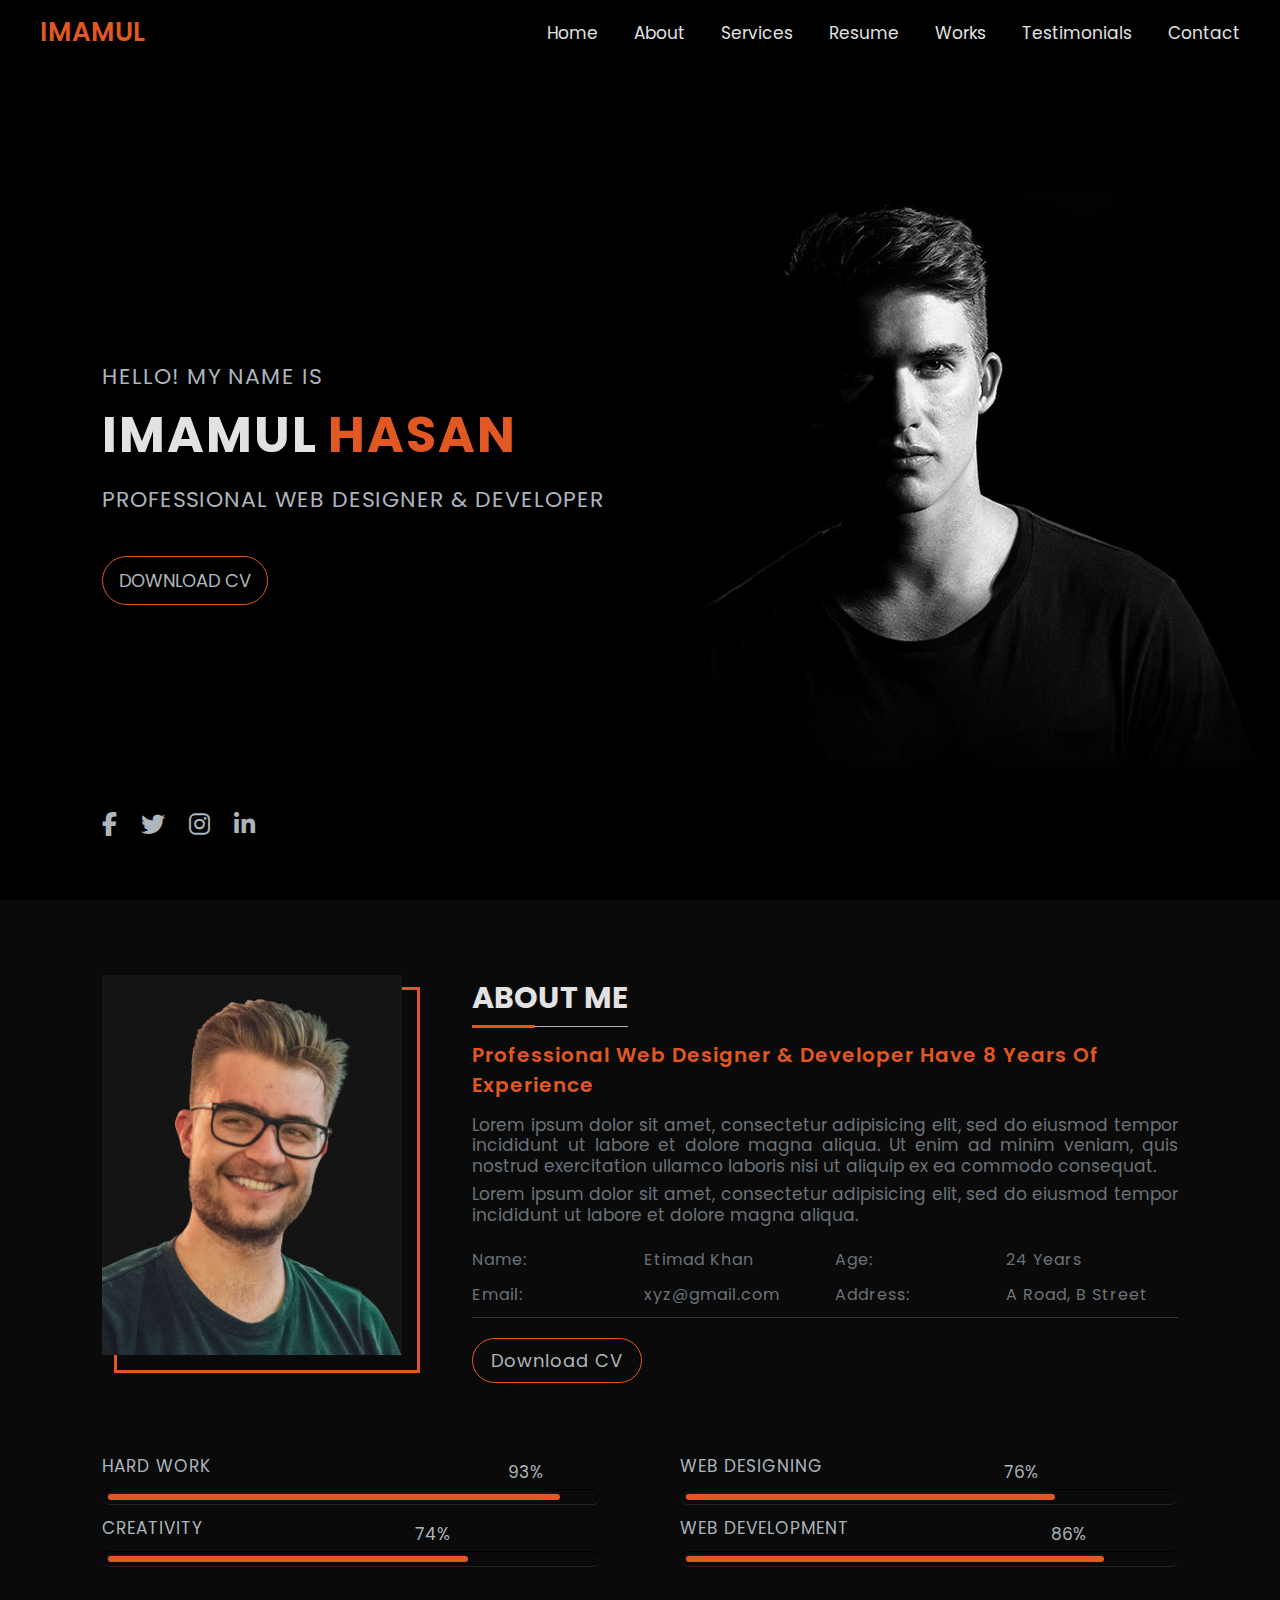
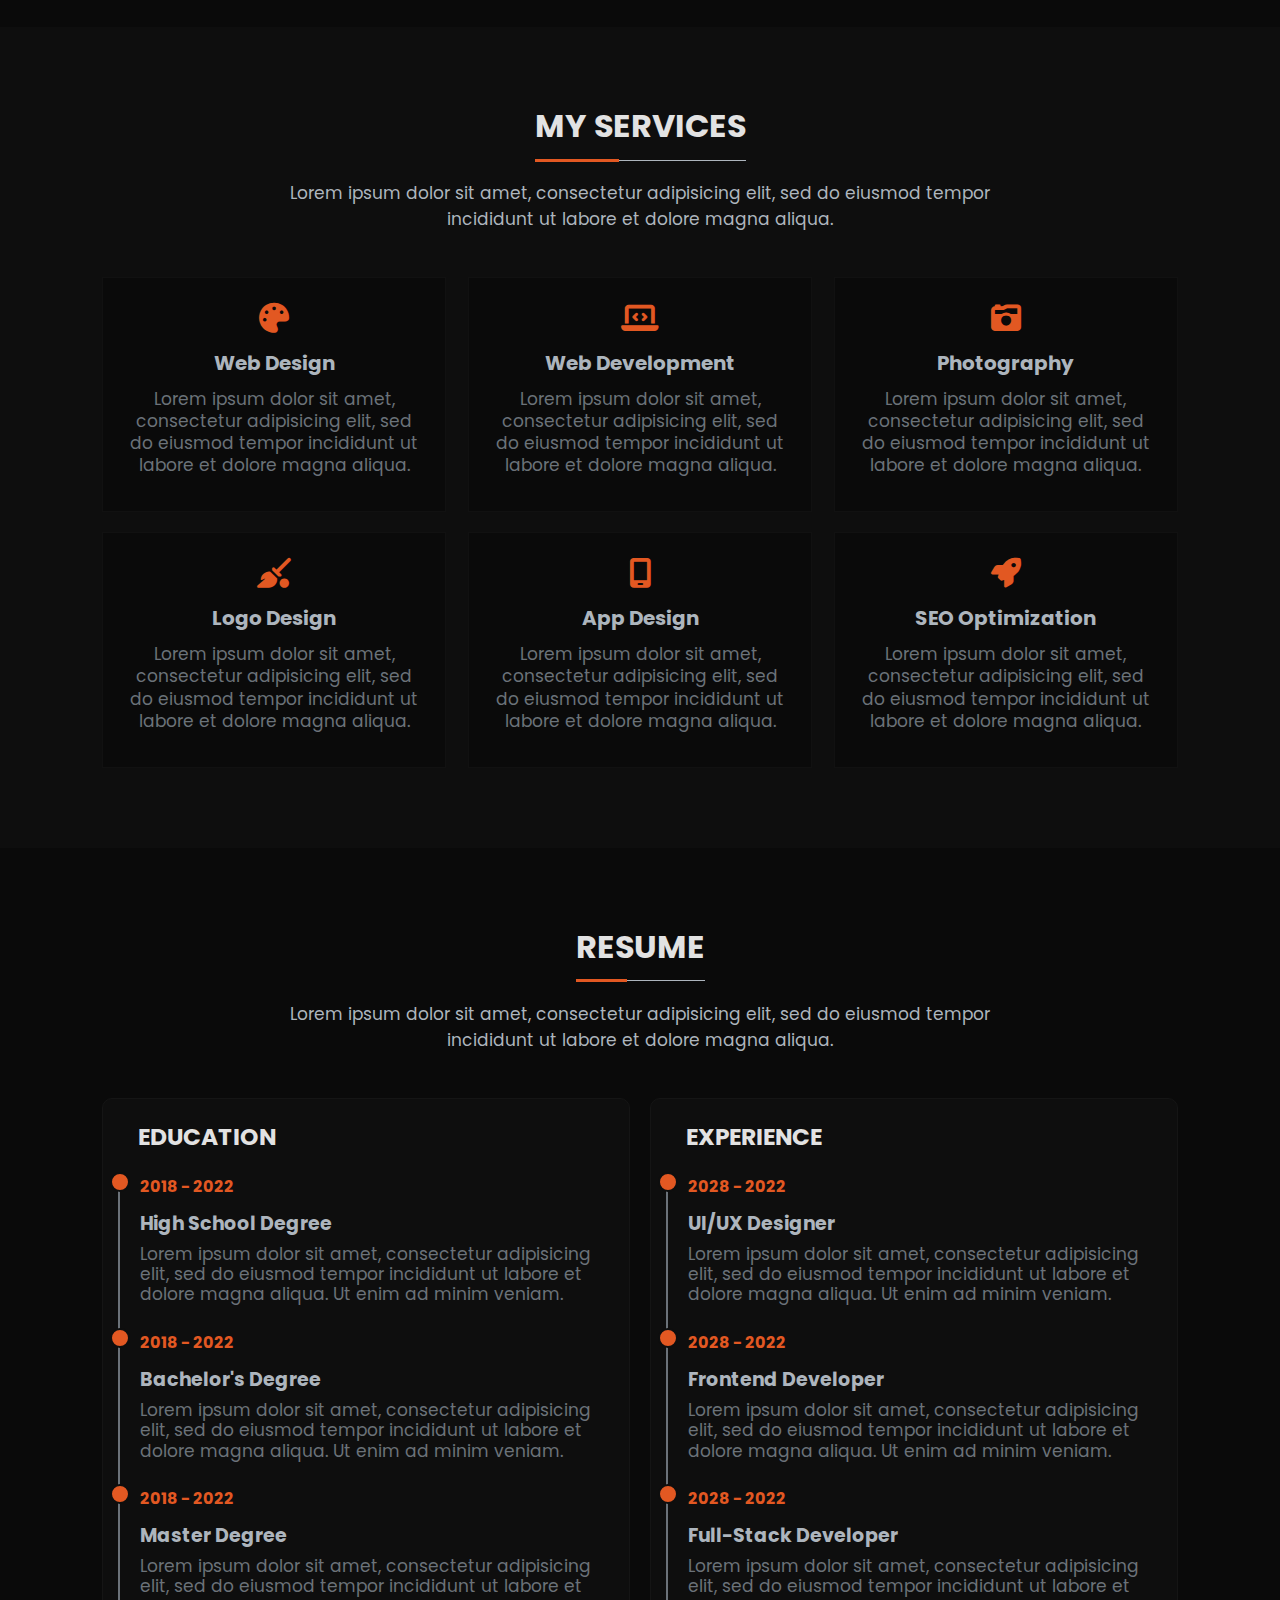
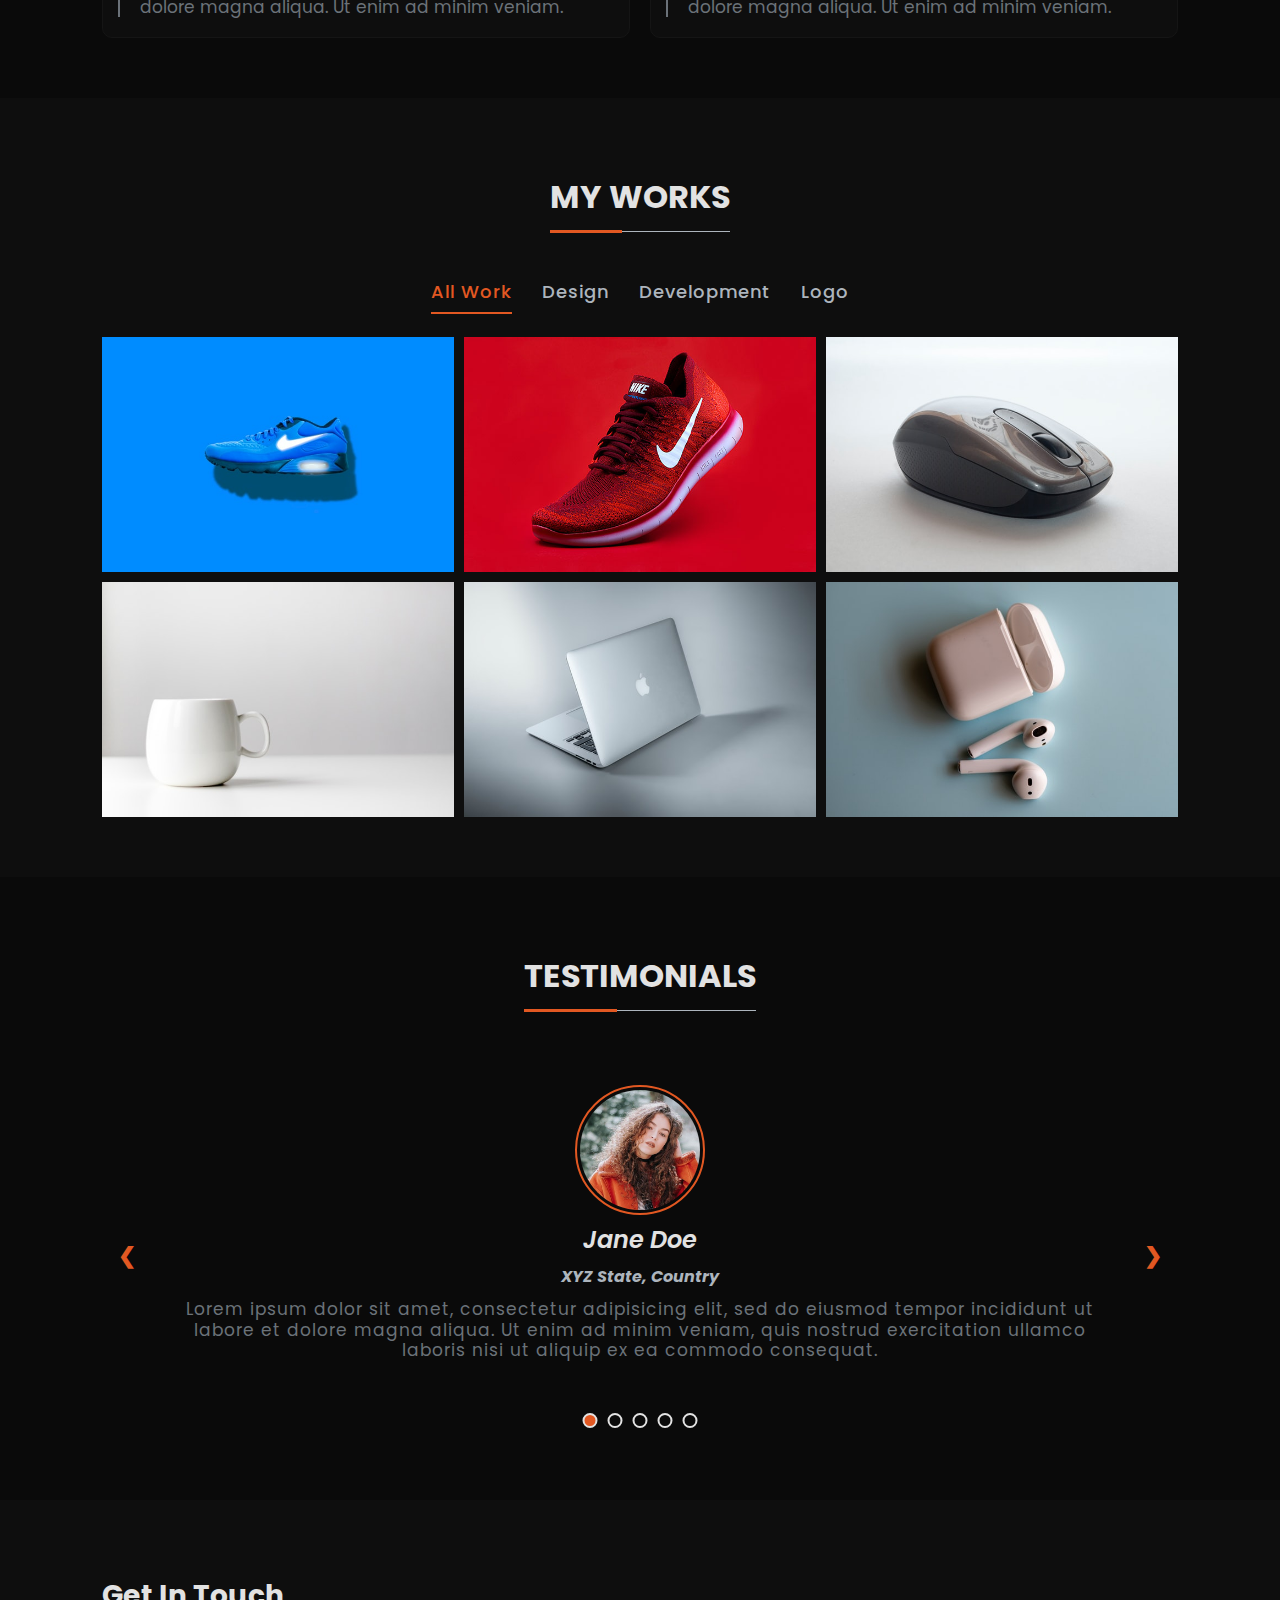
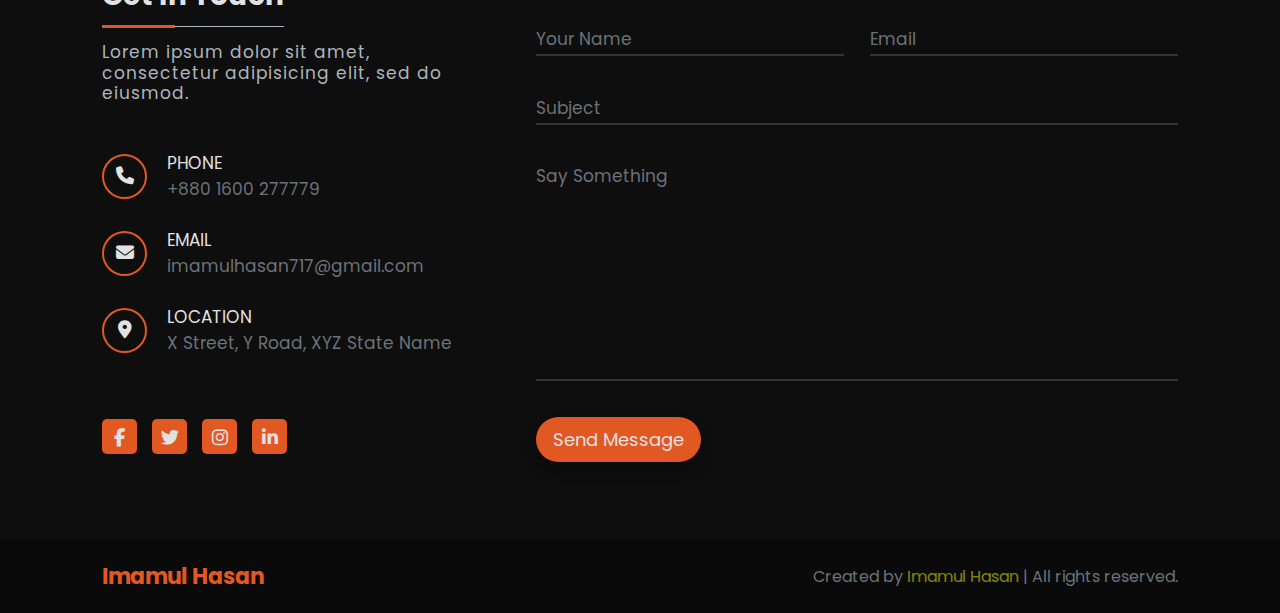
<file: portfolio2/index.html>
<!DOCTYPE html>
<html>
<head>
	<!-- *******  Link To Custom CSS Style Sheet  ******* -->
	<link rel="stylesheet" type="text/css" href="style.css">

	<!-- *******  Font Awesome Icons Link  ******* -->
	<link rel="stylesheet" href="https://cdnjs.cloudflare.com/ajax/libs/font-awesome/6.1.1/css/all.min.css"/>

	<!-- *******  Link To Goggle Fonts  *******  -->
	<link href="https://fonts.googleapis.com/css2?family=Poppins:ital,wght@0,100;0,200;0,400;0,500;0,600;0,800;1,900&display=swap" rel="stylesheet">

	<meta name="viewport" content="width=device-width, initial-scale=1.0">
	<title>Etimad Khan Portfolio</title>
</head>
<body>
<div class="websiteContainer">
	
	<!--  *******   Home Section Starts   *******  -->

	<section class="homeSection" id="sectionHome">
		
		<!--  =======   Menu Starts   =======  -->

		<nav class="primaryMenu">
			
			<div class="logo">
				<a href="#">Imamul</a>
			</div>

			<ul>
				<li><a href="#sectionHome">Home</a></li>
				<li><a href="#sectionAbout">About</a></li>
				<li><a href="#sectionServices">Services</a></li>
				<li><a href="#sectionResume">Resume</a></li>
				<li><a href="#sectionPortfolio">Works</a></li>
				<li><a href="#sectionReview">Testimonials</a></li>
				<li><a href="#sectionContact">Contact</a></li>
			</ul>

			<div id="primaryMenuBtn">
				<div class="bar"></div>
				<div class="bar"></div>
				<div class="bar"></div>
			</div>

		</nav>

		<!--  =======   Menu Ends   =======  -->

		<!--  =======   Home Body Starts   =======  -->

		<main class="homeBody">
			
			<div class="homeInfoText">
				<p>Hello! My Name is</p>
				<h1><span>Imamul</span><span>Hasan</span></h1>
				<p>Professional Web Designer & Developer</p>
				<button>Download CV</button>
				<div class="homeSocialMedia">
					<a href="#"><i class="fa-brands fa-facebook-f"></i></a>
					<a href="#"><i class="fa-brands fa-twitter"></i></a>
					<a href="#"><i class="fa-brands fa-instagram"></i></a>
					<a href="#"><i class="fa-brands fa-linkedin-in"></i></a>
				</div>
			</div>

		</main>

		<!--  =======   Home Body Ends   =======  -->

	</section>

	<!--  *******   Home Section Ends   *******  -->


	<!--  *******   About Section Starts   *******  -->

	<section class="aboutSection" id="sectionAbout">
		<div class="aboutContents">
			
			<!--  =======   About Image Starts   =======  -->

			<div class="aboutImage">
				<img src="Images/aboutMe.jpg">
			</div>

			<!--  =======   About Image Ends   =======  -->

			<!--  =======   About Info Starts   =======  -->

			<div class="aboutInfo">
				<h1>About Me</h1>
				<h2>Professional Web Designer & Developer have 8 years of experience</h2>
				<p>Lorem ipsum dolor sit amet, consectetur adipisicing elit, sed do eiusmod tempor incididunt ut labore et dolore magna aliqua. Ut enim ad minim veniam, quis nostrud exercitation ullamco laboris nisi ut aliquip ex ea commodo consequat.</p>
				<p>Lorem ipsum dolor sit amet, consectetur adipisicing elit, sed do eiusmod tempor incididunt ut labore et dolore magna aliqua.</p>
				<div class="aboutPersonalInfo">
					<div><span>Name:</span><span>Etimad Khan</span></div>
					<div><span>Age:</span><span>24 Years</span></div>
					<div><span>Email:</span><span>xyz@gmail.com</span></div>
					<div><span>Address:</span><span>A Road, B Street</span></div>
				</div>
				<div class="button">
					<button>Download CV</button>
				</div>
			</div>

			<!--  =======   About Info Ends   =======  -->

			<!--  =======   About Skills Starts   =======  -->

<div class="aboutSkills">
	
<div class="skill">
	<div class="subject">Hard Work</div>
	<div class="progress_bar">
		<div class="progress_line" value="93%" style="max-width: 93%"></div>
	</div>
</div>

<div class="skill">
	<div class="subject">Web Designing</div>
	<div class="progress_bar">
		<div class="progress_line" value="76%" style="max-width: 76%"></div>
	</div>
</div>

<div class="skill">
	<div class="subject">Creativity</div>
	<div class="progress_bar">
		<div class="progress_line" value="74%" style="max-width: 74%"></div>
	</div>
</div>

<div class="skill">
	<div class="subject">Web Development</div>
	<div class="progress_bar">
		<div class="progress_line" value="86%" style="max-width: 86%"></div>
	</div>
</div>

</div>

			<!--  =======   About Skills Ends   =======  -->

		</div>
	</section>

	<!--  *******   About Section Ends   *******  -->


	<!--  *******   Services Section Starts   *******  -->

	<section class="servicesSection" id="sectionServices">
		
		<div class="serviceTitle">
			<h1>My Services</h1>
			<p>Lorem ipsum dolor sit amet, consectetur adipisicing elit, sed do eiusmod tempor incididunt ut labore et dolore magna aliqua.</p>
		</div>

		<div class="serviceContents">
			
			<div class="serviceBox">
				<i class="fa-solid fa-palette"></i>
				<h2>Web Design</h2>
				<p>Lorem ipsum dolor sit amet, consectetur adipisicing elit, sed do eiusmod tempor incididunt ut labore et dolore magna aliqua.</p>
			</div>

			<div class="serviceBox">
				<i class="fa-solid fa-laptop-code"></i>
				<h2>Web Development</h2>
				<p>Lorem ipsum dolor sit amet, consectetur adipisicing elit, sed do eiusmod tempor incididunt ut labore et dolore magna aliqua.</p>
			</div>

			<div class="serviceBox">
				<i class="fa-solid fa-camera-retro"></i>
				<h2>Photography</h2>
				<p>Lorem ipsum dolor sit amet, consectetur adipisicing elit, sed do eiusmod tempor incididunt ut labore et dolore magna aliqua.</p>
			</div>

			<div class="serviceBox">
				<i class="fa-solid fa-broom-ball"></i>
				<h2>Logo Design</h2>
				<p>Lorem ipsum dolor sit amet, consectetur adipisicing elit, sed do eiusmod tempor incididunt ut labore et dolore magna aliqua.</p>
			</div>

			<div class="serviceBox">
				<i class="fa-solid fa-mobile-screen"></i>
				<h2>App Design</h2>
				<p>Lorem ipsum dolor sit amet, consectetur adipisicing elit, sed do eiusmod tempor incididunt ut labore et dolore magna aliqua.</p>
			</div>

			<div class="serviceBox">
				<i class="fa-solid fa-rocket"></i>
				<h2>SEO Optimization</h2>
				<p>Lorem ipsum dolor sit amet, consectetur adipisicing elit, sed do eiusmod tempor incididunt ut labore et dolore magna aliqua.</p>
			</div>


		</div>

	</section>

	<!--  *******   Services Section Ends   *******  -->


	<!--  *******   Resume Section Starts   *******  -->

	<section class="resumeSection" id="sectionResume">
		
		<header class="resumeTitle">
			<h1>Resume</h1>
			<p>Lorem ipsum dolor sit amet, consectetur adipisicing elit, sed do eiusmod tempor incididunt ut labore et dolore magna aliqua.</p>
		</header>

		<main class="resumeContentsRow">
			
			<!--  =======   Education Column Starts   =======  -->

			<div class="resumeEvenColumn">
				
				<div class="subTitle">
					<h3>Education</h3>
				</div>

				<div class="resumeContents">
					
					<div class="box">
						<h4>2018 - 2022</h4>
						<h3>High School Degree</h3>
						<p>Lorem ipsum dolor sit amet, consectetur adipisicing elit, sed do eiusmod tempor incididunt ut labore et dolore magna aliqua. Ut enim ad minim veniam.</p>
					</div>

					<div class="box">
						<h4>2018 - 2022</h4>
						<h3>Bachelor's Degree</h3>
						<p>Lorem ipsum dolor sit amet, consectetur adipisicing elit, sed do eiusmod tempor incididunt ut labore et dolore magna aliqua. Ut enim ad minim veniam.</p>
					</div>

					<div class="box">
						<h4>2018 - 2022</h4>
						<h3>Master Degree</h3>
						<p>Lorem ipsum dolor sit amet, consectetur adipisicing elit, sed do eiusmod tempor incididunt ut labore et dolore magna aliqua. Ut enim ad minim veniam.</p>
					</div>

				</div>

			</div>

			<!--  =======   Education Column Ends   =======  -->

			<!--  =======   Experience Column Starts   =======  -->

			<div class="resumeEvenColumn">
				
				<div class="subTitle">
					<h3>Experience</h3>
				</div>

				<div class="resumeContents">
					
					<div class="box">
						<h4>2028 - 2022</h4>
						<h3>UI/UX Designer</h3>
						<p>Lorem ipsum dolor sit amet, consectetur adipisicing elit, sed do eiusmod tempor incididunt ut labore et dolore magna aliqua. Ut enim ad minim veniam.</p>
					</div>

					<div class="box">
						<h4>2028 - 2022</h4>
						<h3>Frontend Developer</h3>
						<p>Lorem ipsum dolor sit amet, consectetur adipisicing elit, sed do eiusmod tempor incididunt ut labore et dolore magna aliqua. Ut enim ad minim veniam.</p>
					</div>

					<div class="box">
						<h4>2028 - 2022</h4>
						<h3>Full-Stack Developer</h3>
						<p>Lorem ipsum dolor sit amet, consectetur adipisicing elit, sed do eiusmod tempor incididunt ut labore et dolore magna aliqua. Ut enim ad minim veniam.</p>
					</div>

				</div>

			</div>

			<!--  =======   Experience Column Ends   =======  -->

		</main>

	</section>

	<!--  *******   Resume Section Ends   *******  -->


	<!--  *******   Portfolio Section Starts   *******  -->

	<section class="portfolioSection" id="sectionPortfolio">
		
		<header class="portfolioTitle">
			<h1>My Works</h1>
		</header>

		<main class="portfolioContents">
			
			<!--  =======   Buttons Starts   =======  -->

			<div class="portfolioBtns">
				<ul>
					<li class="btn active" data-filter="all">All Work</li>
					<li class="btn" data-filter="design">Design</li>
					<li class="btn" data-filter="development">Development</li>
					<li class="btn" data-filter="logo">Logo</li>
				</ul>
			</div>

			<!--  =======   Buttons Ends   =======  -->

			<!--  =======   Gallery Starts   =======  -->

			<div class="portfolioGallery">
				
				<div class="card" data-item="design">
					<div class="imgBox">
						<img src="Images/design1.jpg">
					</div>
				</div>

				<div class="card" data-item="design">
					<div class="imgBox">
						<img src="Images/design2.jpg">
					</div>
				</div>

				<div class="card" data-item="development">
					<div class="imgBox">
						<img src="Images/website1.jpg">
					</div>
				</div>

				<div class="card" data-item="development">
					<div class="imgBox">
						<img src="Images/website2.jpg">
					</div>
				</div>

				<div class="card" data-item="development">
					<div class="imgBox">
						<img src="Images/website3.jpg">
					</div>
				</div>

				<div class="card" data-item="logo">
					<div class="imgBox">
						<img src="Images/logo1.jpg">
					</div>
				</div>


			</div>

			<!--  =======   Gallery Ends   =======  -->

		</main>

		<!--  =======   Popup Image Box Starts   =======  -->

		<div class="portfolioPopupBox">
			<span>&times;</span>
			<img src="Images/design1.jpg">
		</div>

		<!--  =======   Popup Image Box Ends   =======  -->

	</section>

	<!--  *******   Portfolio Section Ends   *******  -->


	<!--  *******   Testimonial (Review) Section Starts   *******  -->

	<section class="reviewSection" id="sectionReview">
		
		<!--  =======   Titles Starts   =======  -->
		<header class="reviewTitle">
			<h1>Testimonials</h1>
		</header>
		<!--  =======   Titles Ends   =======  -->

		<!--  =======   Contents Starts   =======  -->
		<main class="reviewContents">
			
			<!--  =======   Review Cards Wrapper Starts   =======  -->
			<div class="reviewCardsWrapper">
				
				<div class="reviewCard active">
					<img src="Images/model-1.jpg">
					<h3>Jane Doe</h3>
					<h4>XYZ State, Country</h4>
					<p>Lorem ipsum dolor sit amet, consectetur adipisicing elit, sed do eiusmod tempor incididunt ut labore et dolore magna aliqua. Ut enim ad minim veniam, quis nostrud exercitation ullamco laboris nisi ut aliquip ex ea commodo consequat.</p>
				</div>

				<div class="reviewCard">
					<img src="Images/model-2.jpg">
					<h3>Jane Doe</h3>
					<h4>XYZ State, Country</h4>
					<p>Lorem ipsum dolor sit amet, consectetur adipisicing elit, sed do eiusmod tempor incididunt ut labore et dolore magna aliqua. Ut enim ad minim veniam, quis nostrud exercitation ullamco laboris nisi ut aliquip ex ea commodo consequat.</p>
				</div>

				<div class="reviewCard">
					<img src="Images/model-3.jpg">
					<h3>Jane Doe</h3>
					<h4>XYZ State, Country</h4>
					<p>Lorem ipsum dolor sit amet, consectetur adipisicing elit, sed do eiusmod tempor incididunt ut labore et dolore magna aliqua. Ut enim ad minim veniam, quis nostrud exercitation ullamco laboris nisi ut aliquip ex ea commodo consequat.</p>
				</div>

				<div class="reviewCard">
					<img src="Images/model-4.jpg">
					<h3>Jane Doe</h3>
					<h4>XYZ State, Country</h4>
					<p>Lorem ipsum dolor sit amet, consectetur adipisicing elit, sed do eiusmod tempor incididunt ut labore et dolore magna aliqua. Ut enim ad minim veniam, quis nostrud exercitation ullamco laboris nisi ut aliquip ex ea commodo consequat.</p>
				</div>

				<div class="reviewCard">
					<img src="Images/model-5.jpg">
					<h3>Jane Doe</h3>
					<h4>XYZ State, Country</h4>
					<p>Lorem ipsum dolor sit amet, consectetur adipisicing elit, sed do eiusmod tempor incididunt ut labore et dolore magna aliqua. Ut enim ad minim veniam, quis nostrud exercitation ullamco laboris nisi ut aliquip ex ea commodo consequat.</p>
				</div>

			</div>
			<!--  =======   Review Cards Wrapper Ends   =======  -->

			<!--  =======   Review Buttons Starts   =======  -->
			<div class="reviewBtns">
				<span class="next">&#10095;</span>
				<span class="prev">&#10094;</span>
			</div>
			<!--  =======   Review Buttons Ends   =======  -->

			<!--  =======   Review Cards Indicators Starts   =======  -->
			<div class="reviewCardsIndicators">
				<div class="dot active" data-number="0"></div>
				<div class="dot" data-number="1"></div>
				<div class="dot" data-number="2"></div>
				<div class="dot" data-number="3"></div>
				<div class="dot" data-number="4"></div>
			</div>
			<!--  =======   Review Cards Indicators Ends   =======  -->

		</main>
		<!--  =======   Contents Ends   =======  -->

	</section>

	<!--  *******   Testimonial (Review) Section Ends   *******  -->


	<!--  *******   Contact Section Starts   *******  -->

	<section class="contactSection" id="sectionContact">
		
		<main class="contactContentsRow">
			
			<!--  =======   Left Column Starts   =======  -->
			<div class="even-column contactDetails">
				
				<div class="contactTitle">
					<h2>Get In Touch</h2>
					<p>Lorem ipsum dolor sit amet, consectetur adipisicing elit, sed do eiusmod.</p>
				</div>

				<div class="contactInfo">
					
					<div class="iconGroup">
						<div class="icon">
							<i class="fa-solid fa-phone"></i>
						</div>
						<div class="details">
							<span>Phone</span>
							<span>+880 1600 277779</span>
						</div>
					</div>

					<div class="iconGroup">
						<div class="icon">
							<i class="fa-solid fa-envelope"></i>
						</div>
						<div class="details">
							<span>Email</span>
							<span>imamulhasan717@gmail.com</span>
						</div>
					</div>

					<div class="iconGroup">
						<div class="icon">
							<i class="fa-solid fa-location-dot"></i>
						</div>
						<div class="details">
							<span>Location</span>
							<span>X Street, Y Road, XYZ State Name</span>
						</div>
					</div>

				</div>

				<div class="contactSocialMedia">
					<a href="#"><i class="fa-brands fa-facebook-f"></i></a>
					<a href="#"><i class="fa-brands fa-twitter"></i></a>
					<a href="#"><i class="fa-brands fa-instagram"></i></a>
					<a href="#"><i class="fa-brands fa-linkedin-in"></i></a>
				</div>

			</div>
			<!--  =======   Left Column Ends   =======  -->

			<!--  =======   Right Column Starts   =======  -->

			<div class="even-column contactForm">
				
				<form class="messageForm">
					
					<div class="inputGroup halfWidth">
						<input type="text" name="" required="required">
						<label>Your Name</label>
					</div>

					<div class="inputGroup halfWidth">
						<input type="email" name="" required="required">
						<label>Email</label>
					</div>

					<div class="inputGroup fullWidth">
						<input type="text" name="" required="required">
						<label>Subject</label>
					</div>

					<div class="inputGroup fullWidth">
						<textarea required="required"></textarea>
						<label>Say Something</label>
					</div>

					<div class="inputGroup fullWidth">
						<button>Send Message</button>
					</div>

				</form>

			</div>

			<!--  =======   Right Column Ends   =======  -->

		</main>

	</section>

	<!--  *******   Contact Section Ends   *******  -->


	<!--  *******   Footer Section Starts   *******  -->

	<section class="footerSection">
		
		<footer class="footerContents">
			<a href="https://Webtemplate.in/" class="footerLogo">Imamul Hasan</a>
			<p class="copyRights">Created by <span>Imamul Hasan</span> | All rights reserved.</p>
		</footer>

	</section>

	<!--  *******   Footer Section Ends   *******  -->







</div>
<!--   *******   Website Container Ends   *******   -->





<script type="text/javascript" src="script.js"></script>
</body>
</html>
</file>
<file: portfolio2/style.css>
*{
	margin: 0;
	padding: 0;
	box-sizing: border-box;
	font-family: 'Poppins', sans-serif;
}
html{

	scroll-behavior: smooth;

	/* =====   Colors   ===== */
	--black-clr: #000000;
	--bg-clr-one: #0a0a0a;
	--bg-clr-two: #0e0e0e;
	--primary-clr: #e25822;
	--primary-heading-clr: #e2e2e2;
	--secondary-heading-clr: #adb5bd;
	--text-clr: #6b7279;
    
    /* =====   Font Sizes   ===== */
	--text-fontSize: 17px;
	--btn-fontSize: 18px;
	--large-heading: 32px;
}
body{
	width: 100%;
	min-height: 100vh;
}
.websiteContainer{
	max-width: 1568px;
	margin: 0px auto;
	background-color: var(--black-clr);
	color: var(--primary-heading-clr);
}

/*   *******   Home Section Styling Starts   *******   */

.homeSection{
	width: 100%;
	position: relative;
}
.homeSection .primaryMenu{
	width: 100%;
	display: flex;
	justify-content: space-between;
	align-items: center;
	padding: 0px 40px;
	height: 65px;
}
.homeSection .stickyMenuBar{
	position: fixed;
	max-width: 1568px;
	top: 0;
	background-color: var(--bg-clr-one);
	box-shadow: 0px 2px 3px 0px #000;
	z-index: 100;
	animation: navbarAnim 0.4s linear;
}
@keyframes navbarAnim{
	0%{
		transform: translateY(-100px);
	}
	100%{
		transform: translateY(0px);
	}
}
.homeSection .primaryMenu .logo a{
	text-decoration: none;
	color: var(--primary-clr);
	font-size: 26px;
	font-weight: 600;
	text-transform: uppercase;
}
.homeSection .primaryMenu ul{
	list-style: none;
}
.homeSection .primaryMenu ul li{
	display: inline-block;
	padding: 0px 16px;
}
.homeSection .primaryMenu ul li:nth-child(7){
	padding-right: 0px;
}
.homeSection .primaryMenu ul li a{
	position: relative;
	display: block;
	text-decoration: none;
	font-size: var(--text-fontSize);
	color: var(--primary-heading-clr);
}
.homeSection .primaryMenu ul li a:after{
	content: '';
	position: absolute;
	width: 100%;
	height: 2px;
	background-color: var(--primary-clr);
	border-radius: 5px;
	top: 110%;
	left: 0;
	transition: 0.4s;
	transform: scale(0);
}
.homeSection .primaryMenu ul li a:hover::after{
	transform: scale(1);
}
.homeSection .primaryMenu #primaryMenuBtn{
	cursor: pointer;
	user-select: none;
	display: none;
}
.primaryMenu #primaryMenuBtn .bar{
	width: 26px;
	height: 3px;
	background-color: var(--primary-heading-clr);
	border-radius: 5px;
	margin: 5px auto;
	transition: 0.4s cubic-bezier(1, 0.2, 0.2, 1);
}
.homeSection .homeBody{
	width: 100%;
	height: calc(100vh - 65px);
	background-color: var(--black-clr);
	background-image: url('Images/heroBg.jpg');
	background-repeat: no-repeat;
	background-position: right center;
	background-size: auto;
}
.homeSection .homeBody .homeInfoText{
	padding: 0px 8%;
	max-width: 768px;
	height: 100%;
	display: flex;
	flex-direction: column;
	justify-content: center;
	align-items: flex-start;
}
.homeBody .homeInfoText p{
	color: var(--secondary-heading-clr);
	font-size: 22px;
	text-transform: uppercase;
	letter-spacing: 1px;
	text-shadow: 1px 1px 2px #000, -1px -1px 2px #000;
}
.homeBody .homeInfoText h1{
	color: var(--primary-heading-clr);
	font-size: 50px;
	padding: 4px 0px 10px 0px;
	letter-spacing: 2px;
	text-transform: uppercase;
	display: flex;
	flex-wrap: wrap;
	text-shadow: 1px 1px 2px #000, -1px -1px 2px #000;
}
.homeBody .homeInfoText h1 span:nth-child(1){
	padding-right: 10px;
}
.homeBody .homeInfoText h1 span:nth-child(2){
	color: var(--primary-clr);
}
.homeBody .homeInfoText button{
	padding: 10px 16px;
	border: 1px solid var(--primary-clr);
	border-radius: 25px;
	outline: none;
	font-size: var(--btn-fontSize);
	text-transform: uppercase;
	background-color: var(--black-clr);
	color: var(--secondary-heading-clr);
	margin-top: 40px;
	cursor: pointer;
	transition: all 0.4s;
}
.homeBody .homeInfoText button:hover{
	color: var(--primary-clr);
	border: 1px solid var(--secondary-heading-clr);
}
.homeBody .homeInfoText .homeSocialMedia{
	position: absolute;
	bottom: 60px;
}
.homeInfoText .homeSocialMedia a i{
	font-size: 24px;
	padding-right: 20px;
	color: var(--secondary-heading-clr);
	transition: 0.4s;
}
.homeInfoText .homeSocialMedia a i:hover{
	color: var(--primary-clr);
	transform: translateY(-3px);
}

/*   *******   Home Section Styling Ends   *******   */


/*   *******   About Section Styling Starts   *******   */

.aboutSection{
	width: 100%;
	padding: 75px 8% 60px;
	background-color: var(--bg-clr-one);
}
.aboutContents .aboutImage{
	grid-area: aboutImage;
}
.aboutContents .aboutInfo{
	grid-area: aboutInfo;
}
.aboutContents .aboutSkills{
	grid-area: aboutSkills;
}
.aboutSection .aboutContents{
	display: grid;
	grid-template-columns: 2fr 5fr;
	grid-gap: 70px;
	grid-template-areas: 'aboutImage aboutInfo'
	                     'aboutSkills aboutSkills';
}
.aboutContents .aboutImage{
	position: relative;
	min-width: 300px;
	height: 380px;
}
.aboutContents .aboutImage img{
	width: 100%;
	height: 100%;
	object-fit: cover;
	display: block;
	position: relative;
	z-index: 2;
}
.aboutContents .aboutImage::after{
	position: absolute;
	content: '';
	width: 100%;
	height: 100%;
	outline: 3px solid var(--primary-clr);
	top: 15px;
	left: 15px;
	z-index: 1;
}
.aboutContents .aboutInfo h1{
	position: relative;
	display: inline-block;
	font-size: 30px;
	color: var(--primary-heading-clr);
	text-transform: uppercase;
	margin-bottom: 5px;
}
.aboutContents .aboutInfo h1::before{
	content: '';
	position: absolute;
	width: 100%;
	height: 1px;
	top: 110%;
	left: 0;
	background-color: var(--secondary-heading-clr);
}
.aboutContents .aboutInfo h1::after{
	content: '';
	position: absolute;
	width: 40%;
	height: 3px;
	top: calc(110% - 1px);
	left: 0;
	background-color: var(--primary-clr);
}
.aboutContents .aboutInfo h2{
	font-size: 20px;
	font-weight: 600;
	color: var(--primary-clr);
	padding: 14px 0px 15px;
	text-transform: capitalize;
	letter-spacing: 1px;
}
.aboutContents .aboutInfo p{
	color: var(--text-clr);
	font-size: var(--text-fontSize);
	line-height: 1.2;
	text-align: justify;
	padding-bottom: 8px;
}
.aboutInfo .aboutPersonalInfo{
	display: grid;
	grid-template-columns: 1fr 1fr;
	grid-gap: 10px 20px;
	margin-top: 14px;
	padding-bottom: 10px;
	border-bottom: 1px solid #333;
}
.aboutInfo .aboutPersonalInfo div{
	display: grid;
	grid-template-columns: 1fr 1fr;
}
.aboutPersonalInfo div span{
	color: var(--text-clr);
	letter-spacing: 1px;
}
.aboutContents .aboutInfo button{
	min-width: 150px;
	padding: 8px 18px;
	font-size: var(--btn-fontSize);
	letter-spacing: 1px;
	color: var(--secondary-heading-clr);
	background-color: var(--bg-clr-one);
	border: 1px solid var(--primary-clr);
	border-radius: 25px;
	margin-top: 20px;
	cursor: pointer;
	transition: all 0.4s;
}
.aboutContents .aboutInfo button:hover{
	color: var(--primary-clr);
	border-color: var(--secondary-heading-clr);
}
.aboutContents .aboutSkills{
	display: grid;
	grid-template-columns: 1fr 1fr;
	grid-gap: 10px 80px;
}
.aboutSkills .skill .subject{
	font-size: var(--text-fontSize);
	font-weight: thin;
	color: var(--secondary-heading-clr);
	padding-bottom: 10px;
	text-transform: uppercase;
	letter-spacing: 1px;
}
.aboutSkills .skill .progress_bar{
	width: 100%;
	height: 16px;
	background-color: var(--bg-clr-one);
	padding: 4px 6px;
	border-top: 1px solid #000;
	border-bottom: 1px solid #222;
	border-radius: 15px;
}
.aboutSkills .skill .progress_bar .progress_line{
	position: relative;
	width: 100%;
	height: 100%;
	background-color: var(--primary-clr);
	box-shadow: -1px -1px 2px #222,
	             1px 1px 2px #111;
	border-radius: 15px;
}
.aboutSkills .skill .progress_bar .progress_line::after{
	position: absolute;
	content: attr(value);
	top: -35px;
	right: 0;
	transform: translateX(-50%);
	color: var(--secondary-heading-clr);
	font-size: var(--text-fontSize);
}

/*   *******   About Section Styling Ends   *******   */


/*  *******   Services Section Styling Starts   *******  */

.servicesSection{
	width: 100%;
	padding: 75px 8% 60px;
	background-color: var(--bg-clr-two);
}
.servicesSection .serviceTitle{
	max-width: 700px;
	margin: 0px auto 45px;
	text-align: center;
}
.servicesSection .serviceTitle h1{
	position: relative;
	display: inline-block;
	font-size: var(--large-heading);
	color: var(--primary-heading-clr);
	text-transform: uppercase;
	margin-bottom: 30px;
}
.servicesSection .serviceTitle h1::before{
	content: '';
	position: absolute;
	width: 100%;
	height: 1px;
	top: 120%;
	left: 0;
	background-color: var(--secondary-heading-clr);
}
.servicesSection .serviceTitle h1::after{
	content: '';
	position: absolute;
	width: 40%;
	height: 3px;
	top: calc(120% - 1px);
	left: 0;
	background-color: var(--primary-clr);
}
.servicesSection .serviceTitle p{
	font-size: var(--text-fontSize);
	color: var(--secondary-heading-clr);
}
.servicesSection .serviceContents{
	display: flex;
	flex-wrap: wrap;
	justify-content: space-between;
}
.serviceContents .serviceBox{
	flex-basis: 32%;
	display: flex;
	flex-direction: column;
	justify-content: center;
	align-items: center;
	text-align: center;
	padding: 25px 20px 35px;
	background-color: var(--bg-clr-one);
	border: 1px solid #111111;
	margin-bottom: 20px;
	cursor: pointer;
	transition: transform 0.4s,
	            box-shadow 0.4s;
}
.serviceContents .serviceBox:hover{
	transform: translateY(-2px);
	box-shadow: 0px 3px 18px 0px #000;
}
.serviceContents .serviceBox i{
	font-size: 30px;
	color: var(--primary-clr);
}
.serviceContents .serviceBox h2{
	padding: 15px 0px 10px;
	color: var(--secondary-heading-clr);
	font-size: 20px;
}
.serviceContents .serviceBox p{
	font-size: var(--text-fontSize);
	color: var(--text-clr);
	line-height: 1.3;
}

/*  *******   Services Section Styling Ends   *******  */

/*  *******   Resume Section Styling Starts   *******  */

.resumeSection{
	width: 100%;
	padding: 75px 8% 60px;
    background-color: var(--bg-clr-one);
}
.resumeSection .resumeTitle{
	max-width: 700px;
	margin: 0px auto 45px;
	text-align: center;
}
.resumeSection .resumeTitle h1{
	position: relative;
	display: inline-block;
	font-size: var(--large-heading);
	color: var(--primary-heading-clr);
	text-transform: uppercase;
	margin-bottom: 30px;
}
.resumeSection .resumeTitle h1::before{
	content: '';
	position: absolute;
	width: 100%;
	height: 1px;
	top: 120%;
	left: 0;
	background-color: var(--secondary-heading-clr);
}
.resumeSection .resumeTitle h1::after{
	content: '';
	position: absolute;
	width: 40%;
	height: 3px;
	top: calc(120% - 1px);
	left: 0;
	background-color: var(--primary-clr);
}
.resumeSection .resumeTitle p{
	font-size: var(--text-fontSize);
	color: var(--secondary-heading-clr);
}
.resumeSection .resumeContentsRow{
	display: grid;
	grid-template-columns: 1fr 1fr;
	grid-column-gap: 20px;
}
.resumeContentsRow .resumeEvenColumn{
	background-color: var(--bg-clr-two);
	padding: 20px 15px;
	border-radius: 10px;
	border: 1px solid #151515;
}
.resumeContentsRow .resumeEvenColumn .subTitle{
	font-size: 20px;
	color: var(--primary-heading-clr);
	padding: 0px 0px 20px 20px;
	text-transform: uppercase;
}
.resumeEvenColumn .resumeContents .box{
	position: relative;
	padding: 0px 15px 25px 20px;
	background-color: var(--bg-clr-two);
	border-left: 2px solid var(--text-clr);
}
.resumeEvenColumn .resumeContents .box:nth-child(3){
	padding-bottom: 0px;
}
.resumeEvenColumn .resumeContents .box::before{
	content: '';
	position: absolute;
	width: 16px;
	height: 16px;
	border-radius: 50%;
	left: 0;
	top: 0;
	transform: translate(-50%, -10%);
	background-color: var(--primary-clr);
	border: 2px solid var(--bg-clr-two);
}
.resumeEvenColumn .resumeContents .box h4{
	position: relative;
	color: var(--primary-clr);
}
.resumeEvenColumn .resumeContents .box h3{
	font-size: 19px;
	padding: 10px 0px 6px;
	color: var(--secondary-heading-clr);
}
.resumeEvenColumn .resumeContents .box p{
	line-height: 1.2;
	color: var(--text-clr);
	font-size: var(--text-fontSize);
}

/*  *******   Resume Section Styling Ends   *******  */

/*  *******   Portfolio Section Styling Starts   *******  */

.portfolioSection{
	width: 100%;
	padding: 75px 8% 60px;
	background-color: var(--bg-clr-two);
}
.portfolioSection .portfolioTitle{
	max-width: 700px;
	margin: 0px auto;
	text-align: center;
}
.portfolioSection .portfolioTitle h1{
	position: relative;
	display: inline-block;
	font-size: var(--large-heading);
	color: var(--primary-heading-clr);
	text-transform: uppercase;
	margin-bottom: 30px;
}
.portfolioSection .portfolioTitle h1::before{
	content: '';
	position: absolute;
	width: 100%;
	height: 1px;
	top: 120%;
	left: 0;
	background-color: var(--secondary-heading-clr);
}
.portfolioSection .portfolioTitle h1::after{
	content: '';
	position: absolute;
	width: 40%;
	height: 3px;
	top: calc(120% - 1px);
	left: 0;
	background-color: var(--primary-clr);
}
.portfolioContents .portfolioBtns{
	padding: 20px 0px 25px;
}
.portfolioContents .portfolioBtns ul{
	display: flex;
	justify-content: center;
	align-items: center;
	flex-wrap: wrap;
	list-style: none;
}
.portfolioContents .portfolioBtns ul li{
	display: inline-block;
	padding: 3px 0px;
	font-size: 18px;
	font-weight: 500;
	color: var(--secondary-heading-clr);
	letter-spacing: 1px;
	margin: 4px 15px;
	cursor: pointer;
	transition: color 0.4s;
}
.portfolioContents .portfolioBtns ul li:hover{
	color: var(--primary-clr);
}
.portfolioContents .portfolioBtns ul li.active{
	position: relative;
	color: var(--primary-clr);
}
.portfolioContents .portfolioBtns ul li.active::after{
	content: '';
	position: absolute;
	top: 110%;
	left: 0;
	width: 100%;
	height: 2px;
	background-color: var(--primary-clr);
	animation: portfolioAnimOne 0.4s linear;
}
@keyframes portfolioAnimOne{
	0%{
		transform: scale(0);
	}
	100%{
		transform: scale(1);
	}
}
.portfolioContents .portfolioGallery{
	width: 100%;
	display: grid;
	grid-template-columns: repeat(3, 1fr);
	grid-gap: 10px;
}
.portfolioContents .portfolioGallery .card{
	position: relative;
	width: 100%;
	height: 100%;
	cursor: pointer;
	overflow: hidden;
}
.portfolioContents .portfolioGallery .card.active{
	display: block;
	animation: portfolioAnimTwo 0.3s linear;
}
@keyframes portfolioAnimTwo{
	0%{
		transform: scale(0.6);
	}
	100%{
		transform: scale(1);
	}
}
.portfolioContents .portfolioGallery .card.hide{
	display: none;
}
.portfolioGallery .card .imgBox{
	position: relative;
	width: 100%;
	height: 100%;
}
.portfolioGallery .card .imgBox img{
	width: 100%;
	height: 100%;
	object-fit: cover;
	display: block;
	cursor: pointer;
	transition: transform 0.3s linear;
}
.portfolioGallery .card:hover .imgBox img{
	transform: scale(1.1);
}

.portfolioPopupBox{
	position: fixed;
	width: 100%;
	height: 100%;
	top: 0;
	left: 0;
	background-color: rgba(0, 0, 0, 0.90);
	z-index: 300;
	display: none;
}
.portfolioPopupBox span{
	position: absolute;
	display: inline-block;
	color: var(--primary-heading-clr);
	font-size: 50px;
	font-weight: 900;
	top: 0;
	right: 20px;
	cursor: pointer;
}
.portfolioPopupBox img{
	position: absolute;
	top: 50%;
	left: 50%;
	transform: translate(-50%, -50%);
	max-width: 740px;
	object-fit: cover;
	display: block;
	padding: 0px 15px;
}

/*  *******   Portfolio Section Styling Ends   *******  */


/*  *******   Testimonials Section Styling Starts   *******  */

.reviewSection{
	width: 100%;
	padding: 75px 8% 60px;
	background-color: var(--bg-clr-one);
}
.reviewSection .reviewTitle{
	max-width: 700px;
	margin: 0px auto 45px;
	text-align: center;
}
.reviewSection .reviewTitle h1{
	position: relative;
	display: inline-block;
	font-size: var(--large-heading);
	color: var(--primary-heading-clr);
	text-transform: uppercase;
	margin-bottom: 25px;
}
.reviewSection .reviewTitle h1::before{
	content: '';
	position: absolute;
	width: 100%;
	height: 1px;
	top: 120%;
	left: 0px;
	background-color: var(--secondary-heading-clr);
}
.reviewSection .reviewTitle h1::after{
	content: '';
	position: absolute;
	width: 40%;
	height: 3px;
	top: calc(120% - 1px);
	left: 0px;
	background-color: var(--primary-clr);
}
.reviewSection .reviewContents{
	position: relative;
	width: 100%;
	min-height: 370px;
}
.reviewContents .reviewCardsWrapper{
	position: relative;
	width: 88%;
	min-height: inherit;
	margin: 0px auto;
	overflow: hidden;
}
.reviewCardsWrapper .reviewCard{
	position: absolute;
	width: 100%;
	min-height: inherit;
	text-align: center;
	padding: 20px 0px 70px;
	display: flex;
	justify-content: center;
	align-items: center;
	flex-direction: column;
}
.reviewCardsWrapper .reviewCard:not(.active){
	top: 0;
	left: -100%;
}
.reviewCardsWrapper .reviewCard img{
	width: 120px;
	height: 120px;
	border-radius: 50%;
	object-fit: cover;
	margin-bottom: 5px;
	outline: 2px solid var(--primary-clr);
	outline-offset: 3px;
}
.reviewCardsWrapper .reviewCard h3{
	font-size: 24px;
	font-weight: 600;
	font-style: italic;
	color: var(--primary-heading-clr);
	padding: 7px;
}
.reviewCardsWrapper .reviewCard h4{
	font-style: italic;
	color: var(--secondary-heading-clr);
}
.reviewCardsWrapper .reviewCard p{
	position: relative;
	font-size: var(--text-fontSize);
	color: var(--text-clr);
	letter-spacing: 1px;
	line-height: 1.2;
	padding: 10px;
}
.reviewContents .reviewBtns span.next,
.reviewContents .reviewBtns span.prev{
	position: absolute;
	top: 50%;
	transform: translateY(-50%);
	padding: 12px 16px;
	color: var(--primary-clr);
	font-weight: bold;
	font-size: 22px;
	transition: 0.4s;
	border-radius: 3px;
	user-select: none;
	cursor: pointer;
}
.reviewContents .reviewBtns span.next{
	right: 0;
}
.reviewContents .reviewBtns span.prev{
	left: 0;
}
.reviewContents .reviewBtns span.next:hover,
.reviewContents .reviewBtns span.prev:hover{
	background-color: #1a1a1a;
	color: var(--primary-clr);
}
.reviewContents .reviewCardsIndicators{
	position: absolute;
	bottom: 0;
	left: 50%;
	transform: translateX(-50%);
	padding: 5px;
	cursor: pointer;
}
.reviewContents .reviewCardsIndicators .dot{
	width: 15px;
	height: 15px;
	margin: 0px 3px;
	border: 2px solid var(--primary-heading-clr);
	border-radius: 50%;
	display: inline-block;
	transition: background-color 0.2s ease;
}
.reviewContents .reviewCardsIndicators .active{
	background-color: var(--primary-clr);
}

@keyframes next1{
	from{
		left: 0%;
	}
	to{
		left: -100%;
	}
}
@keyframes next2{
	from{
		left: 100%;
	}
	to{
		left: 0%;
	}
}
@keyframes prev1{
	from{
		left: 0%;
	}
	to{
		left: 100%;
	}
}
@keyframes prev2{
	from{
		left: -100%
	}
	to{
		left: 0%;
	}
}

/*  *******   Testimonials Section Styling Ends   *******  */

/*  *******   Contact Section Styling Starts   *******  */

.contactSection{
	width: 100%;
	padding: 75px 8% 60px;
	background-color: var(--bg-clr-two);
}
.contactSection .contactContentsRow{
	width: 100%;
	display: flex;
	justify-content: space-between;
}
.contactContentsRow .even-column{
	display: flex;
	flex-direction: column;
}
.contactContentsRow .contactDetails{
	flex-basis: 35%;
	min-width: 320px;
	margin-right: 60px;
}
.contactContentsRow .contactForm{
	flex-basis: 60%;
}
.contactDetails .contactTitle h2{
	position: relative;
	font-size: 28px;
	color: var(--primary-heading-clr);
	display: inline-block;
	margin-bottom: 25px;
}
.contactDetails .contactTitle h2::before{
	content: '';
	position: absolute;
	width: 100%;
	height: 1px;
	top: 120%;
	left: 0px;
	background-color: var(--secondary-heading-clr);
}
.contactDetails .contactTitle h2::after{
	content: '';
	position: absolute;
	width: 40%;
	height: 3px;
	top: calc(120% - 1px);
	left: 0px;
	background-color: var(--primary-clr);
}
.contactDetails .contactTitle p{
	font-size: var(--text-fontSize);
	color: var(--secondary-heading-clr);
	letter-spacing: 1px;
	line-height: 1.2;
	padding-bottom: 22px;
}
.contactDetails .contactInfo{
	margin-bottom: 16px;
}
.contactDetails .contactInfo .iconGroup{
	display: flex;
	align-items: center;
	margin: 25px 0px;
}
.contactDetails .contactInfo .iconGroup .icon{
	width: 45px;
	height: 45px;
	border: 2px solid var(--primary-clr);
	border-radius: 50%;
	margin-right: 20px;
	position: relative;
}
.contactInfo .iconGroup .icon i{
	font-size: 18px;
	color: var(--primary-heading-clr);
	position: absolute;
	top: 50%;
	left: 50%;
	transform: translate(-50%, -50%);
}
.contactInfo .iconGroup .details span{
	display: block;
	color: var(--text-clr);
	font-size: var(--text-fontSize);
}
.contactInfo .iconGroup .details span:nth-child(1){
	text-transform: uppercase;
	color: var(--primary-heading-clr);
}
.contactDetails .contactSocialMedia{
	display: flex;
	justify-content: flex-start;
	align-items: center;
	flex-wrap: wrap;
	margin: 22px 0px 20px;
}
.contactDetails .contactSocialMedia a{
	width: 35px;
	height: 35px;
	text-decoration: none;
	text-align: center;
	margin-right: 15px;
	border: 1px solid transparent;
	border-radius: 5px;
	background-color: var(--primary-clr);
	transition: 0.4s;
}
.contactDetails .contactSocialMedia a i{
	color: var(--primary-heading-clr);
	font-size: 18px;
	line-height: 35px;
	transition: 0.4s;
}
.contactDetails .contactSocialMedia a:hover{
	transform: translateY(-5px);
	background-color: var(--bg-clr-two);
	border: 1px solid var(--primary-clr);
}
.contactDetails .contactSocialMedia a:hover i{
	color: var(--primary-clr);
}
.contactContentsRow .contactForm .messageForm{
	display: flex;
	justify-content: space-between;
	flex-wrap: wrap;
	padding-top: 30px;
}
.contactForm .messageForm .inputGroup{
	position: relative;
	margin: 18px 0px;
}
.contactForm .messageForm .halfWidth{
	flex-basis: 48%;
}
.contactForm .messageForm .fullWidth{
	flex-basis: 100%;
}
.contactForm .messageForm input,
.contactForm .messageForm textarea{
	width: 100%;
	font-size: 18px;
	padding: 2px 0px;
	background-color: var(--bg-clr-two);
	color: var(--primary-heading-clr);
	border: none;
	border-bottom: 2px solid #333;
	outline: none;
}
.contactForm .messageForm textarea{
	resize: none;
	height: 220px;
	display: block;
}
.contactForm .messageForm textarea::-webkit-scrollbar{
	width: 5px;
}
.contactForm .messageForm textarea::-webkit-scrollbar-track{
	background-color: var(--black-clr);
	border-radius: 15px;
}
.contactForm .messageForm textarea::-webkit-scrollbar-thumb{
	background-color: var(--primary-clr);
	border-radius: 15px;
}
.messageForm .inputGroup label{
	position: absolute;
	left: 0;
	bottom: 4px;
	color: var(--text-clr);
	font-size: var(--text-fontSize);
	transition: 0.4s;
	pointer-events: none;
}
.messageForm .inputGroup:nth-child(4) label{
	top: 2px;
}
.messageForm .inputGroup input:focus ~ label,
.messageForm .inputGroup textarea:focus ~ label,
.messageForm .inputGroup input:valid ~ label,
.messageForm .inputGroup textarea:valid ~ label
{
	transform: translateY(-30px);
	font-size: 15px;
}
.contactForm .messageForm .inputGroup button{
	padding: 8px 16px;
	font-size: var(--btn-fontSize);
	background-color: var(--primary-clr);
	color: var(--primary-heading-clr);
	border: 1px solid transparent;
	border-radius: 25px;
	outline: none;
	cursor: pointer;
	box-shadow: 0px 8px 15px rgba(0, 0, 0, 0.3);
	transition: 0.4s;
}
.contactForm .messageForm .inputGroup button:hover{
	background-color: var(--bg-clr-two);
	color: var(--primary-clr);
	box-shadow: 0px 0px 15px rgba(0, 0, 0, 0.3);
	border: 1px solid var(--primary-clr);
}

/*  *******   Contact Section Styling Ends   *******  */


/*  *******   Footer Section Styling Starts   *******  */

.footerSection{
	width: 100%;
	padding: 20px 8%;
	background-color: var(--bg-clr-one);
}
.footerSection .footerContents{
	display: flex;
	justify-content: space-between;
	align-items: center;
}
.footerContents .footerLogo{
	text-decoration: none;
	font-size: 22px;
	font-weight: 700;
	color: var(--primary-clr);
	margin-right: 20px;
}
.footerContents .copyRights{
	font-size: 16px;
	color: var(--text-clr);
}
.footerContents .copyRights span{
	color: yellow;
	opacity: 0.5;
}

/*  *******   Footer Section Styling Ends   *******  */






/*   *******   Media Query   *******   */

@media(max-width: 1068px){
	.aboutSection .aboutContents{
		grid-template-areas: 'aboutImage aboutSkills'
		                     'aboutInfo aboutInfo';
	}
	.aboutContents .aboutSkills{
		grid-template-columns: 1fr;
		grid-gap: 20px;
	}
	.serviceContents .serviceBox{
		flex-basis: 48%;
	}
	.portfolioContents .portfolioGallery{
		grid-template-columns: repeat(2, 1fr);
	}
	.contactForm .messageForm .halfWidth{
		flex-basis: 100%;
	}
}

@media(max-width: 968px){
	.homeSection .primaryMenu #primaryMenuBtn{
		display: block;
	}
	.homeSection .primaryMenu ul{
		position: fixed;
		width: 100%;
		height: calc(100vh - 65px);
		top: 65px;
		right: -100%;
		background-color: var(--bg-clr-one);
		border-top: 1px solid #111;
		display: flex;
		align-items: center;
		flex-direction: column;
		transition: right 0.4s cubic-bezier(1, 0.2, 0.2, 1);
		z-index: 100;
	}
	.homeSection .primaryMenu ul li{
		padding: 18px 20px;
		letter-spacing: 2px;
	}
	.homeSection .primaryMenu ul li:nth-child(1){
		margin-top: 30px;
	}
	.homeSection .primaryMenu ul li a{
		font-size: 18px;
		font-weight: 600;
	}
	#primaryMenuBtn.active .bar:nth-child(2){
		transform: translateX(-30px);
		opacity: 0;
	}
	#primaryMenuBtn.active .bar:nth-child(1){
		transform: translateY(8px) rotate(45deg);
	}
	#primaryMenuBtn.active .bar:nth-child(3){
		transform: translateY(-8px) rotate(-45deg);
	}
	.homeSection .primaryMenu ul.active{
		right: 0;
	}
}

@media(max-width: 868px){
	.aboutSection .aboutContents{
		grid-template-areas: 'aboutImage aboutImage'
		                     'aboutInfo aboutInfo'
		                     'aboutSkills aboutSkills';
	}
	.contactSection .contactContentsRow{
		flex-wrap: wrap;
	}
	.contactContentsRow .contactDetails,
	.contactContentsRow .contactForm{
		flex-basis: 100%;
		margin: 0px;
	}
}

@media(max-width: 768px){
	.homeSection .homeBody{
		background-position: center;
		/*background-blend-mode: hard-light;*/
	}
	.resumeSection .resumeContentsRow{
		grid-template-columns: 1fr;
	}
	.resumeContentsRow .resumeEvenColumn{
		margin-top: 30px;
	}
	.portfolioPopupBox img{
		max-width: 92%;
	}
	.reviewContents .reviewCardsWrapper{
		width: 100%;
		min-height: 400px;
	}
	.reviewSection .reviewTitle h1{
		margin-bottom: 15px;
	}
	.reviewContents .reviewBtns{
		display: none;
	}
	.reviewCardsWrapper .reviewCard p{
		padding: 10px 0px;
	}
}

@media(max-width: 668px){
	.aboutInfo .aboutPersonalInfo{
		grid-template-columns: 1fr;
	}
	.serviceContents .serviceBox{
		flex-basis: 100%;
	}
	.portfolioContents .portfolioGallery{
		grid-template-columns: repeat(1, 1fr);
	}
}

@media(max-width: 568px){
	.footerSection .footerContents{
		flex-direction: column;
	}
	.footerContents .footerLogo{
		margin-bottom: 15px;
	}
}

@media(max-width: 468px){
	.reviewContents .reviewCardsWrapper{
		min-height: 450px;
	}
}

@media(max-width: 350px){
	.aboutContents .aboutImage{
		min-width: 100%;
		height: auto;
	}
	.reviewContents .reviewCardsWrapper{
		min-height: 480px;
	}
	.contactContentsRow .contactDetails{
		min-width: 250px;
	}
}
</file>
